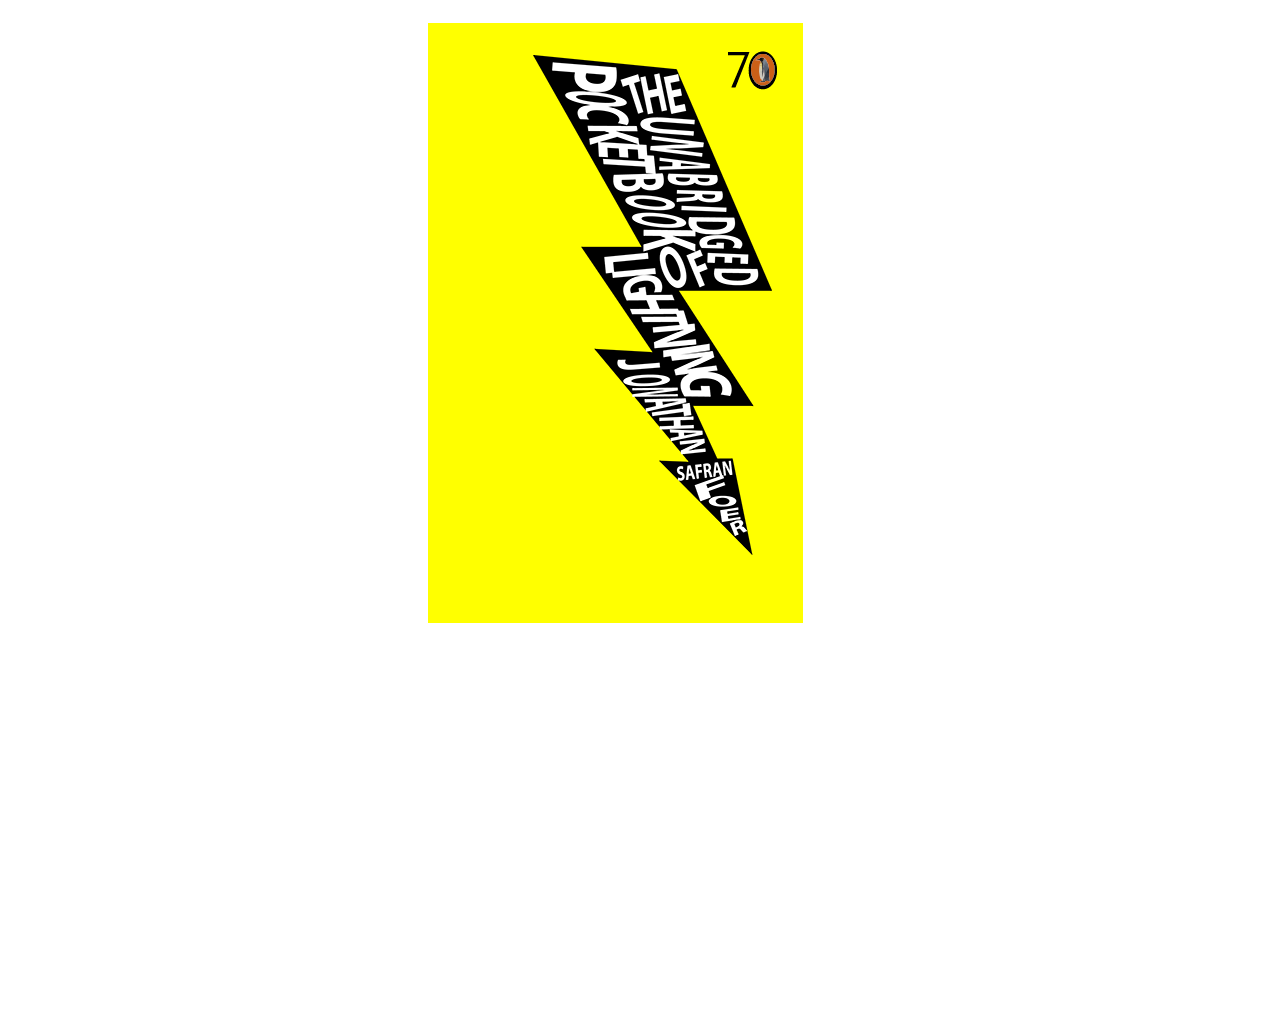
<file: portada/index.html>
<!DOCTYPE HTML>

<html>

	<head> 
		<meta charset="UTF-8">
		<link rel="stylesheet" type="text/css" href="css/style.css">
		<title>book cover</title>
	</head>

	<body alingn= "center">
		<div  class="contenedor"> 
			

			<div class="fondo">

				<div class="rayo">
					
				</div>

				<div class="numero">
					
				</div>

			</div>

		</div>

	
	</body>

</html>
</file>
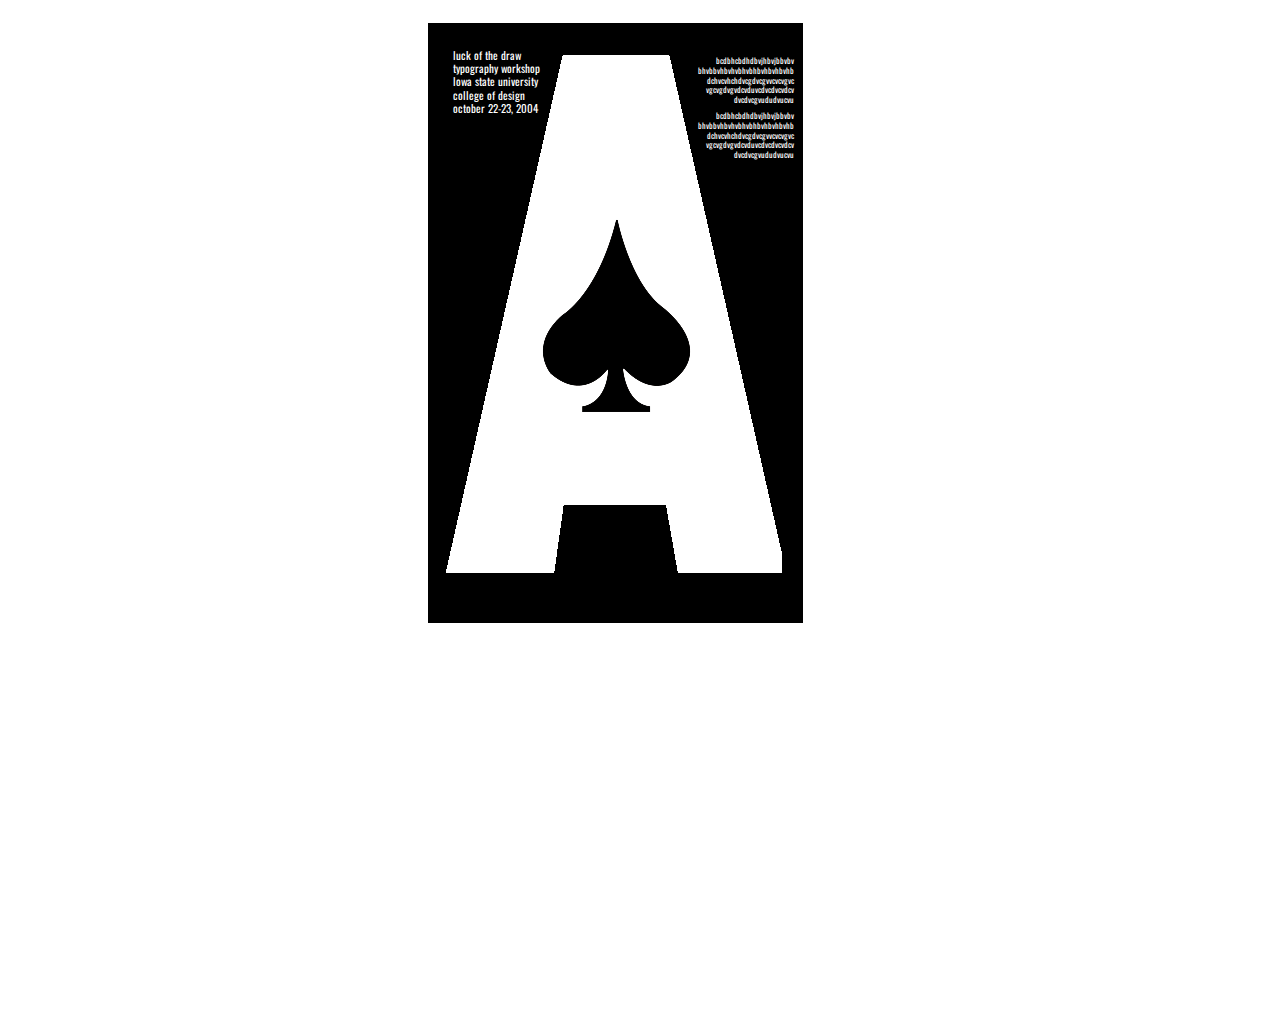
<file: poster/index.html>
<!DOCTYPE HTML>

<html>

	<head> 
		<meta charset="UTF-8">
		<link rel="stylesheet" type="text/css" href="css/style.css">
		<title>cartel tipografico</title>
	</head>

	<body alingn= "center">
		<div  class="contenedor"> 
			

			<div class="fondo">
			
				<div class="letra">
						<div class="parrafo3">
						<p> luck of the draw
						typography  workshop
						lowa state university
						college of design
						october 22-23, 2004</p>
						</div>

						<div class="parrafo1">
						<p>bcdbhcbdhdbvjhbvjbbvbv
						bhvbbvhbvhvbhvbhbvhbvhbvhb
						dchvcvhchdvcgdvcgvvcvcvgvc
						vgcvgdvgvdcvduvcdvcdvcvdcv
						dvcdvcgvududvucvu</p>
						</div>

						<div class="parrafo2">
						<p>bcdbhcbdhdbvjhbvjbbvbv
						bhvbbvhbvhvbhvbhbvhbvhbvhb
						dchvcvhchdvcgdvcgvvcvcvgvc
						vgcvgdvgvdcvduvcdvcdvcvdcv
						dvcdvcgvududvucvu</p>
						</div>



				</div>

				




			</div>


		</div>

		
	</body>

</html>
</file>
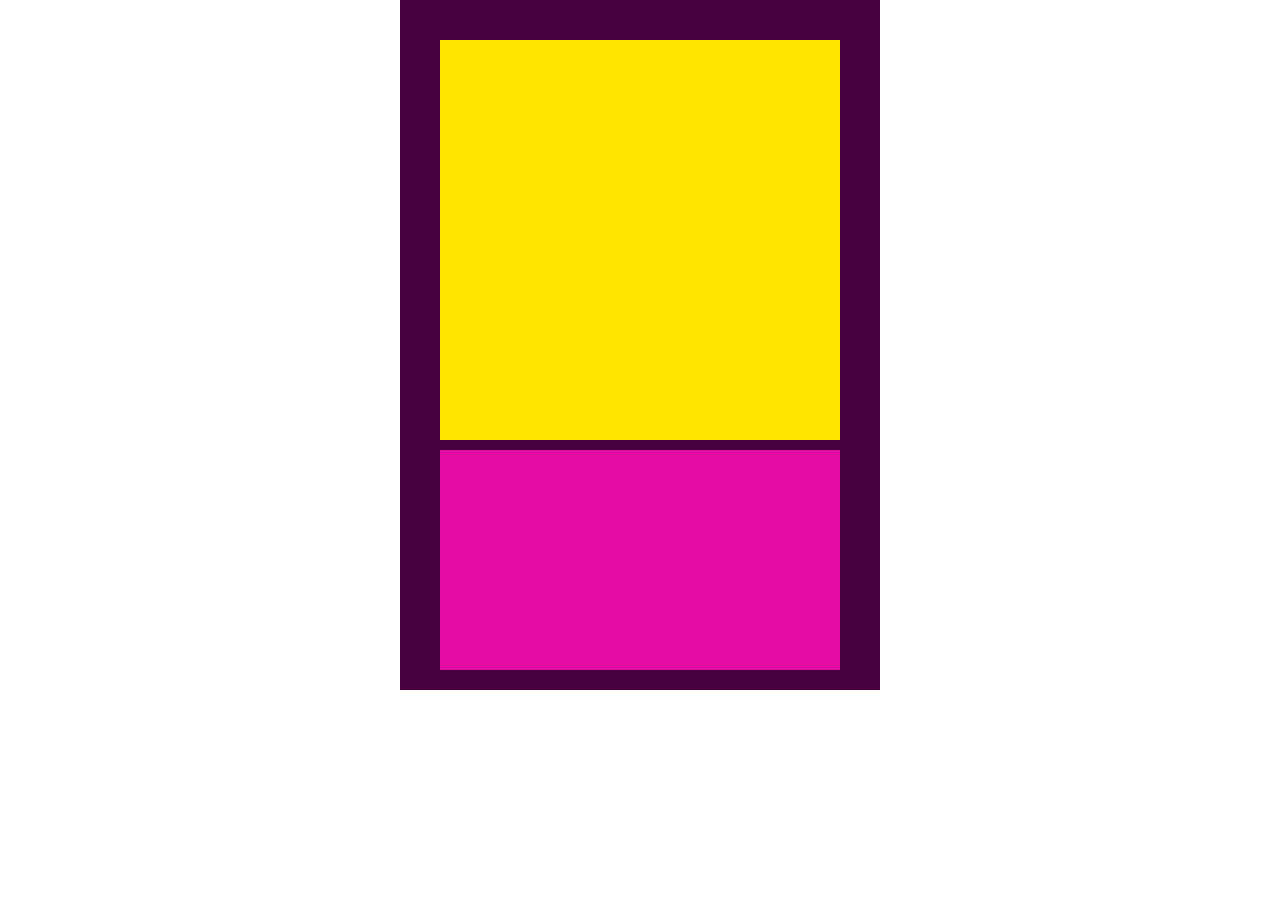
<file: rocko/index.html>
<!doctype html>
<html>
<head>
<link href="css/estilos.css"
      rel="stylesheet" type="text/css">
<meta charset="UTF-8">
<title>Rothko</title>
</head>

<body>

<div class="morado" >
<div class="amarillo">
</div>
<div class="rosa">
</div>
</div>



</body>
</html>
</file>
<file: portada/css/style.css>
.contenedor {
position: relative;
width: 100%;
height: 1000px;
background-color: white;
}

.rayo {

  position: absolute;
  left: 105px;
  top: 32px;
  width: 354px;
  height: 550px;
  /*z-index: 6;*/
  background-image: url("..//img/rayo.png");
  background-repeat: no-repeat;
}

.numero {

  position: absolute;
  left: 300px;
  top: 15px;
  width: 354px;
  height: 550px;
  /*z-index: 6;*/
  background-image: url("..//img/numero.png");
  background-repeat: no-repeat;
}
			
	.fondo {
    position: absolute;
  left: 420px;
  top: 15px;
  width: 354px;
  height: 550px;
  width: 375px;
  height: 600px;  
  background-color: yellow;
}
</file>
<file: poster/css/style.css>
@import url('https://fonts.googleapis.com/css?family=Oswald');

.contenedor
{
position: relative;
width: 100%;
height: 1000px;
background-color: white;
}



.letra
{
	/*position: absolute;*/
  left: 11px;
  top: 32px;
  width: 354px;
  height: 550px;
  /*z-index: 6;*/
	background-image: url("..//img/letra.png");
}




.parrafo3
{
	font-size: 11px;
  font-family: "Oswald";
  color:white;
  line-height: 1.2;
  text-align: left;
  position: absolute;
margin-left: 25px;
margin-top: 15px;
  
  width: 96px;
  height: 46px;
  /*width: 96px;
  height: 46px;
  left: 26.937px;
  top: 21.756px;
  /*z-index: 4;
  position: absolute;*/
  
}

							


.parrafo1 
{
	font-size: 8px;
  font-family: "Oswald";
  color: white;
  line-height: 1.2;
  text-align: right;
  position: absolute;
  left: 269.561px;
  top: 80.367px;
  width: 96px;
  height: 46px;
  z-index: 3;
  
}



.parrafo2
{
	font-size: 8px;
  font-family: "Oswald";
  color: white;
  line-height: 1.2;
  text-align: right;
  position: absolute;
  left: 269.561px;
  top: 25.367px;
  width: 96px;
  height: 46px;
  z-index: 2;
 
}
			


	.fondo {
    position: absolute;
  left: 420px;
  top: 15px;
  width: 354px;
  height: 550px;
  background-image: url("..//img/fondo.png");
  position: absolute;
  /*position: absolute;
  left: 0px;
  top: 0px;*/
  width: 375px;
  height: 600px;
  /*z-index: 1;*/
}
</file>
<file: rocko/css/estilos.css>
@charset "UTF-8";
/* CSS Document */
body {
	margin: 0 auto 0 auto;
}

.morado {
background: #47013e;
width:400px;
height:610px;
margin: 0px auto 0 auto;
padding: 40px;

}


.amarillo {
	background: #ffe400;
	height: 400px;
    margin-bottom: 10px;
	
	
}

.rosa {
	background: #e30ca4;
	height: 220px;

	
	
	
}
</file>
